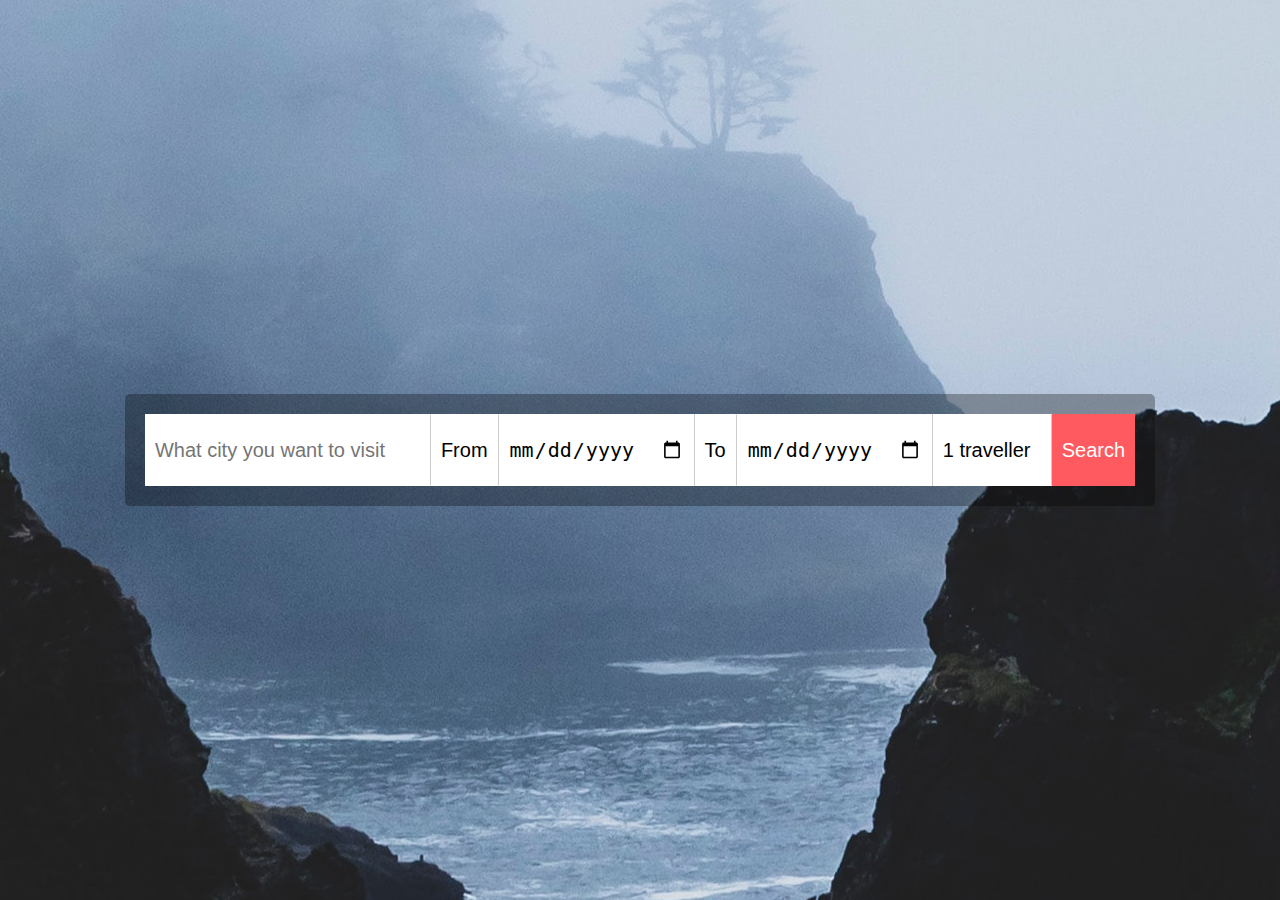
<file: inline-form/index.html>
<!DOCTYPE html>
<html lang="en">
<head>
    <meta charset="UTF-8">
    <meta http-equiv="X-UA-Compatible" content="IE=edge">
    <meta name="viewport" content="width=device-width, initial-scale=1.0">
    <title>Document</title>
    <link rel="stylesheet" href="style.css">
</head>
<body>
    <div class="wrapper">
        <form action="" class="form">
            <input type="search" placeholder="What city you want to visit">
            <label for="from">From</label>
            <input type="date" name="from">
            <label for="from">To</label>
            <input type="date" name="to">
            <select name="" id="">
                <option value="1">1 traveller</option>
                <option value="2">2 travellers</option>
                <option value="3">3 travellers</option>
                <option value="4">4 travellers</option>
                <option value="5">5 travellers</option>
              </select>
            <input type="submit" value="Search">
              
        </form>
    </div>
</body>
</html>
</file>
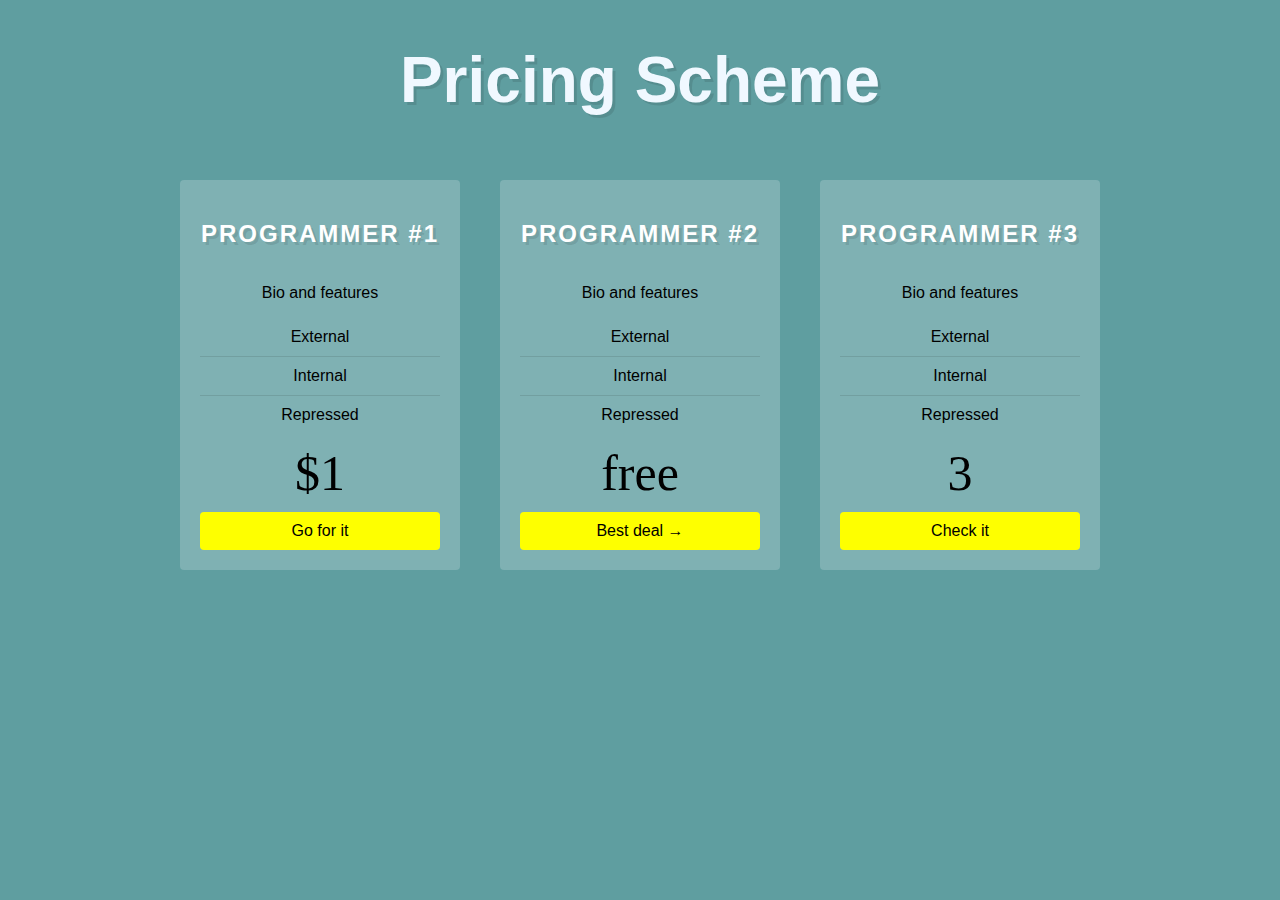
<file: price/index.html>
<!DOCTYPE html>
<html lang="en">
<head>
    <meta charset="UTF-8">
    <meta http-equiv="X-UA-Compatible" content="IE=edge">
    <meta name="viewport" content="width=device-width, initial-scale=1.0">
    <title>Document</title>
    <link rel="stylesheet" href="style.css">
</head>
<body>
    <h1>Pricing Scheme</h1>
    <div class="wrapper">
        <div class="plan plan1">
            <h2>Programmer #1</h2>
            <p>Bio and features</p>
            <ul>
                <li>External</li>
                <li>Internal</li>
                <li>Repressed</li>
            </ul>
            <p class="price">$1</p>
            <a href="" class="cta">Go for it</a>
        </div>
        <div class="plan plan2">
            <h2>Programmer #2</h2>
            <p>Bio and features</p>
            <ul>
                <li>External</li>
                <li>Internal</li>
                <li>Repressed</li>
            </ul>
            <p class="price">free</p>
            <a href="" class="cta">Best deal →</a>

        </div>
        <div class="plan plan3">
            <h2>Programmer #3</h2>
            <p>Bio and features</p>
            <ul>
                <li>External</li>
                <li>Internal</li>
                <li>Repressed</li>
            </ul>
            <p class="price">3</p>
            <a href="#" class="cta">Check it</a>
        </div>
    </div>
</body>
</html>
</file>
<file: inline-form/style.css>
html {
    box-sizing: border-box;
}
*, *:before, *:after {
    box-sizing: inherit;
  }
  body {
    font-family: sans-serif;
    margin: 0;
    overflow: hidden;
    background-image: url('image.jpg');
    background-position: 50% 40%;
    width: 100%;
    position: absolute;
    top:0;
    
    z-index: -1;
    height: 100%;
  }
  a {color: white;}
  .wrapper {
      height: 100vh;
      width: 100%;
      display: flex;
      justify-content: center;
      align-items: center;
  }

  .form {
      z-index: 10;
      position: relative;
      display: flex;
      border:20px solid rgba(0,0,0,0.3);
      border-radius: 5px;
  }


 .form > *:not([type="date"]) {
    border-top:1px solid white;
    border-bottom:1px solid white;
  }
  .form input[type="submit"] {
    background:#FF5A5F;
    border-top: 1px solid #FF5A5F;
    border-bottom: 1px solid #FF5A5F;
    color:white;
}

.form > * {
    border:0;
    padding:10px;
    background:white;
    line-height:50px;
    font-size: 20px;
    border-radius:0;
    outline:0;
    border-right:1px solid rgba(0,0,0,0.2);
    -webkit-appearance:none;
}
.form > *:last-child {
    border-right: 0;
}
input[type="search"] {
    flex-basis: 500px;
}
</file>
<file: price/style.css>
html {
    box-sizing: border-box;
}
*, *:before, *:after {
    box-sizing: inherit;
}
body {
    font-family: sans-serif;
    background-color: cadetblue;
    margin: 0;
}
h1 {
    text-align: center;
    color: aliceblue;
    font-size: 4em;
    text-shadow:3px 3px 0 rgba(0,0,0,0.1);
}
a {
    color:white;
}
.plan ul {
    margin:0;
    padding:0;
    list-style: none;
}
.plan ul li {
    border-bottom: 1px solid rgba(0,0,0, 0.1);
    padding:10px;
}
.plan ul li:last-child {
    border-bottom: 0;
}

.plan a {
    text-decoration: none;
    background:#FEFF00;
    padding:10px;
    color:black;
    border-radius:4px;
  }
  .plan h2 {
    text-transform: uppercase;
    color:white;
    letter-spacing: 2px;
    text-shadow:3px 3px 0 rgba(0,0,0,0.1);
  }

  .price {
    font-size: 50px;
    font-family: serif;
    margin: 10px 0;
  }
  .wrapper {
      max-width: 960px;
      margin:0 auto;
      display: flex;
      align-items: center;
  }
  .plan {
    background:rgba(255,255,255,0.2);
    margin:20px;
    padding: 20px;
    text-align: center;
    border-radius: 4px;
    flex:1;
    display: flex;
    flex-wrap: wrap;
  }
  .plan > * {
    flex:1 1 100%;
  }
  .plan .cta {
    align-self:flex-end;
  }
</file>
